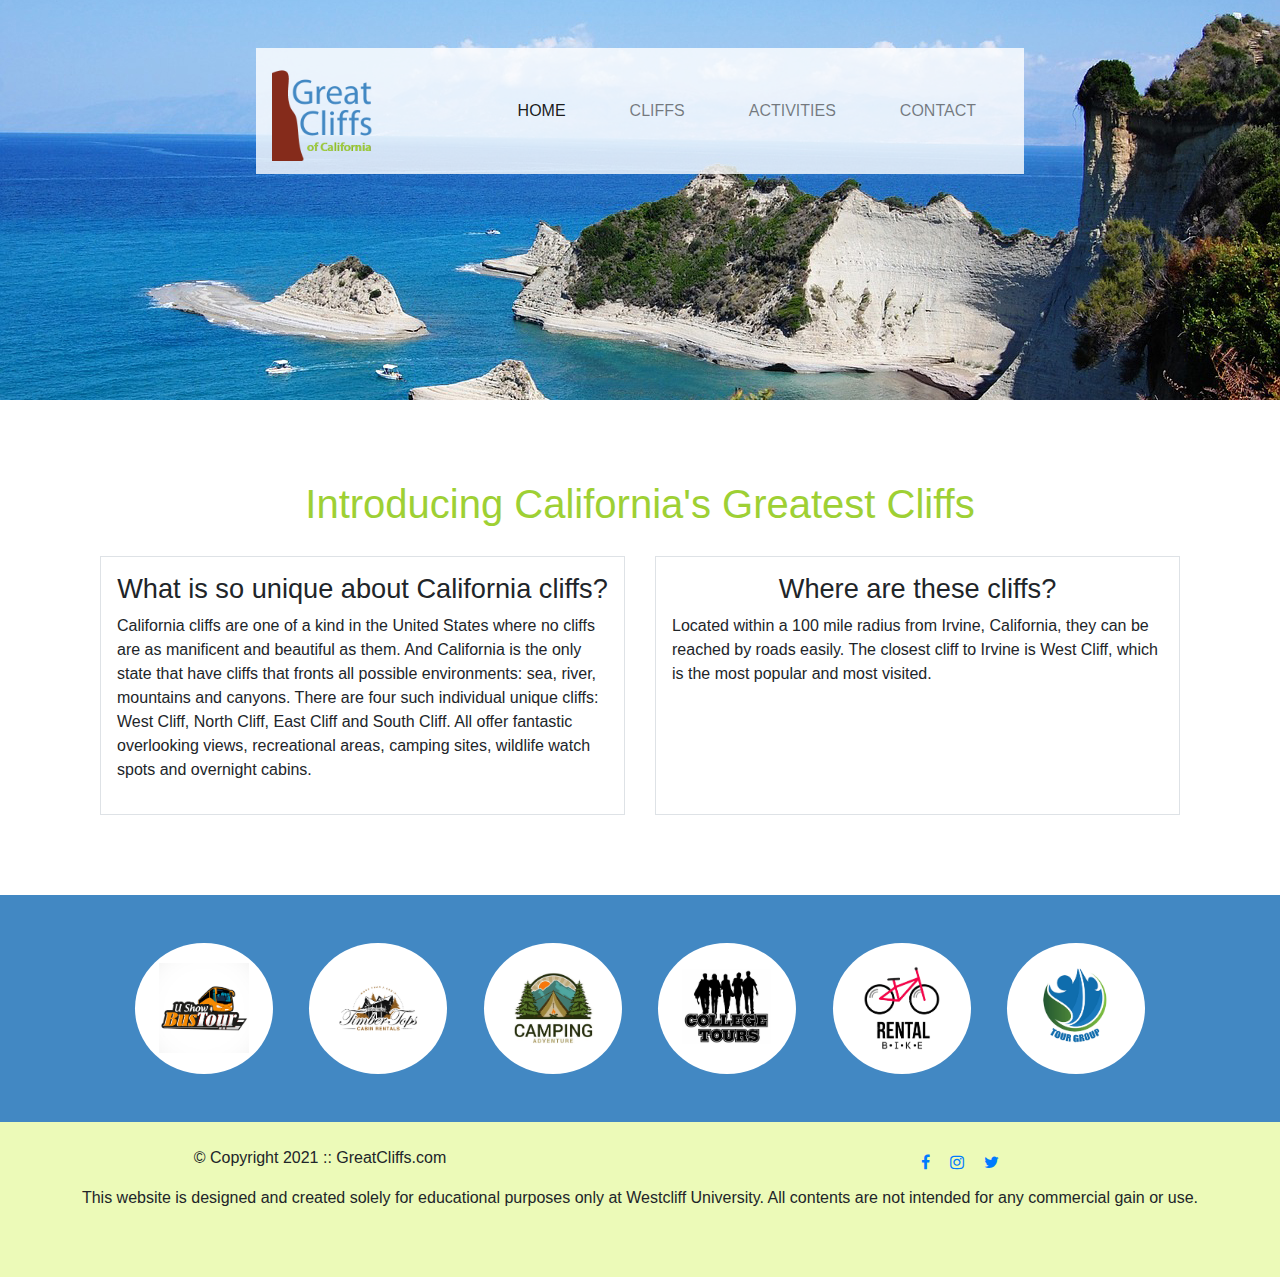
<file: index.html>
<!DOCTYPE html>
<html lang="en">
  <head>
    <title>Great Cliffs of California</title>

    <!-- Meta Tags -->
    <meta charset="UTF-8" />
    <meta
    name="viewport"
    content="width = device-width, initial-scale = 1, shrink-to-fit = no"
  />


    <!-- Bootstrap CSS -->
    <link
      rel="stylesheet"
      href="https://stackpath.bootstrapcdn.com/bootstrap/4.3.1/css/bootstrap.min.css"
      integrity="sha384-ggOyR0iXCbMQv3Xipma34MD+dH/1fQ784/j6cY/iJTQUOhcWr7x9JvoRxT2MZw1T"
      crossorigin="anonymous"
    />

    <!-- Font Awesome -->
    <link
      rel="stylesheet"
      href="https://cdnjs.cloudflare.com/ajax/libs/font-awesome/4.7.0/css/font-awesome.min.css"
    />
    <!-- Custom CSS -->
    <link rel="stylesheet" href="styles.css" />
  </head>

  <body id="home">
    <div id="">
      <header>
        <nav class="navbar navbar-expand-md navbar-light ml-auto mr-auto">
          <a class="navbar-brand" href="#"
            ><img src="images/logo.png" alt=""
          /></a>
          <button
            class="navbar-toggler"
            type="button"
            data-toggle="collapse"
            data-target="#navbarNav"
          >
            <span class="navbar-toggler-icon"></span>
          </button>
          <div class="collapse navbar-collapse" id="navbarNav">
            <ul class="navbar-nav ml-auto">
              <li class="nav-item px-lg-4 px-md-1 py-4">
                <a
                  class="nav-link active"
                  href="index.html"
                  style="display: inline-block"
                  >HOME</a
                >
              </li>
              <li class="nav-item px-lg-4 px-md-1 py-4">
                <a class="nav-link" href="cliff.html">CLIFFS</a>
              </li>
              <li class="nav-item px-lg-4 px-md-1 py-4">
                <a class="nav-link" href="activities.html">ACTIVITIES</a>
              </li>
              <li class="nav-item px-lg-4 px-md-1 py-4">
                <a class="nav-link" href="contact.html">CONTACT</a>
              </li>
            </ul>
          </div>
        </nav>

        <!-- test nav  -->
      </header>

      <main class="container">
        <h1 class="col-12 text-center">
          Introducing California's Greatest Cliffs
        </h1>
        <div class="d-flex justify-content-between flex-wrap">
          <div class="col-sm-12 col-lg-6">
            <div class="border p-3 mb-lg-0 mb-md-2 mb-sm-2 h-100">
              <h2 class="text-center">
                What is so unique about California cliffs?
              </h2>
              <p>
                California cliffs are one of a kind in the United States where
                no cliffs are as manificent and beautiful as them. And
                California is the only state that have cliffs that fronts all
                possible environments: sea, river, mountains and canyons. There
                are four such individual unique cliffs: West Cliff, North Cliff,
                East Cliff and South Cliff. All offer fantastic overlooking
                views, recreational areas, camping sites, wildlife watch spots
                and overnight cabins.
              </p>
            </div>
          </div>

          <div class="col-sm-12 col-lg-6">
            <div class="border p-3 mt-lg-0 mt-md-2 mt-sm-2 h-100">
              <h2 class="text-center">Where are these cliffs?</h2>
              <p class="">
                Located within a 100 mile radius from Irvine, California, they
                can be reached by roads easily. The closest cliff to Irvine is
                West Cliff, which is the most popular and most visited.
              </p>
            </div>
          </div>
        </div>
      </main>

      <section>
        <div class="d-flex justify-content-between">
          <ul id="partners">
            <li class="partner m-3">
              <img
                src="images/partners/partner-bustour.png"
                alt="Partner Bus Tours"
              />
            </li>
            <li class="partner m-3">
              <img
                src="images/partners/partner-cabinrental.png"
                alt="Partner Cabin Rental"
              />
            </li>
            <li class="partner m-3">
              <img
                src="images/partners/partner-campingadv.png"
                alt="Partner Camping Adventure"
              />
            </li>
            <li class="partner m-3">
              <img
                src="images/partners/partner-collegetours.png"
                alt="Partner College Tours"
              />
            </li>
            <li class="partner m-3">
              <img
                src="images/partners/partner-rentalbike.png"
                alt="Partner Bike Rentals"
              />
            </li>
            <li class="partner m-3">
              <img
                src="images/partners/partner-tourgroup.png"
                alt="Partner Tour Group"
              />
            </li>
          </ul>
        </div>
      </section>

      <footer>
        <div class="container-fluid container-2 pt-4">
          <div class="row">
            <div class="col-lg-6">
              <p>&copy; Copyright 2021 :: GreatCliffs.com</p>
            </div>
            <div class="col-lg-6">
              <a href="#" class="fa fa-facebook p-2"></a>
              <a href="#" class="fa fa-instagram p-2"></a>
              <a href="#" class="fa fa-twitter p-2"></a>
            </div>
            <div class="col-12 w-100">
              <p>
                This website is designed and created solely for educational
                purposes only at Westcliff University. All contents are not
                intended for any commercial gain or use.
              </p>
            </div>
          </div>
        </div>
      </footer>
    </div>

    <!-- Bootstrap jQuery -->
    <script
      src="https://code.jquery.com/jquery-3.3.1.slim.min.js"
      integrity="sha384-q8i/X+965DzO0rT7abK41JStQIAqVgRVzpbzo5smXKp4YfRvH+8abtTE1Pi6jizo"
      crossorigin="anonymous"
    ></script>
    <script
      src="https://cdnjs.cloudflare.com/ajax/libs/popper.js/1.14.7/umd/popper.min.js"
      integrity="sha384-UO2eT0CpHqdSJQ6hJty5KVphtPhzWj9WO1clHTMGa3JDZwrnQq4sF86dIHNDz0W1"
      crossorigin="anonymous"
    ></script>
    <script
      src="https://stackpath.bootstrapcdn.com/bootstrap/4.3.1/js/bootstrap.min.js"
      integrity="sha384-JjSmVgyd0p3pXB1rRibZUAYoIIy6OrQ6VrjIEaFf/nJGzIxFDsf4x0xIM+B07jRM"
      crossorigin="anonymous"
    ></script>

    <!-- Bootstrap Popper -->

    <!-- Bootstrap JS -->
  </body>
</html>
</file>
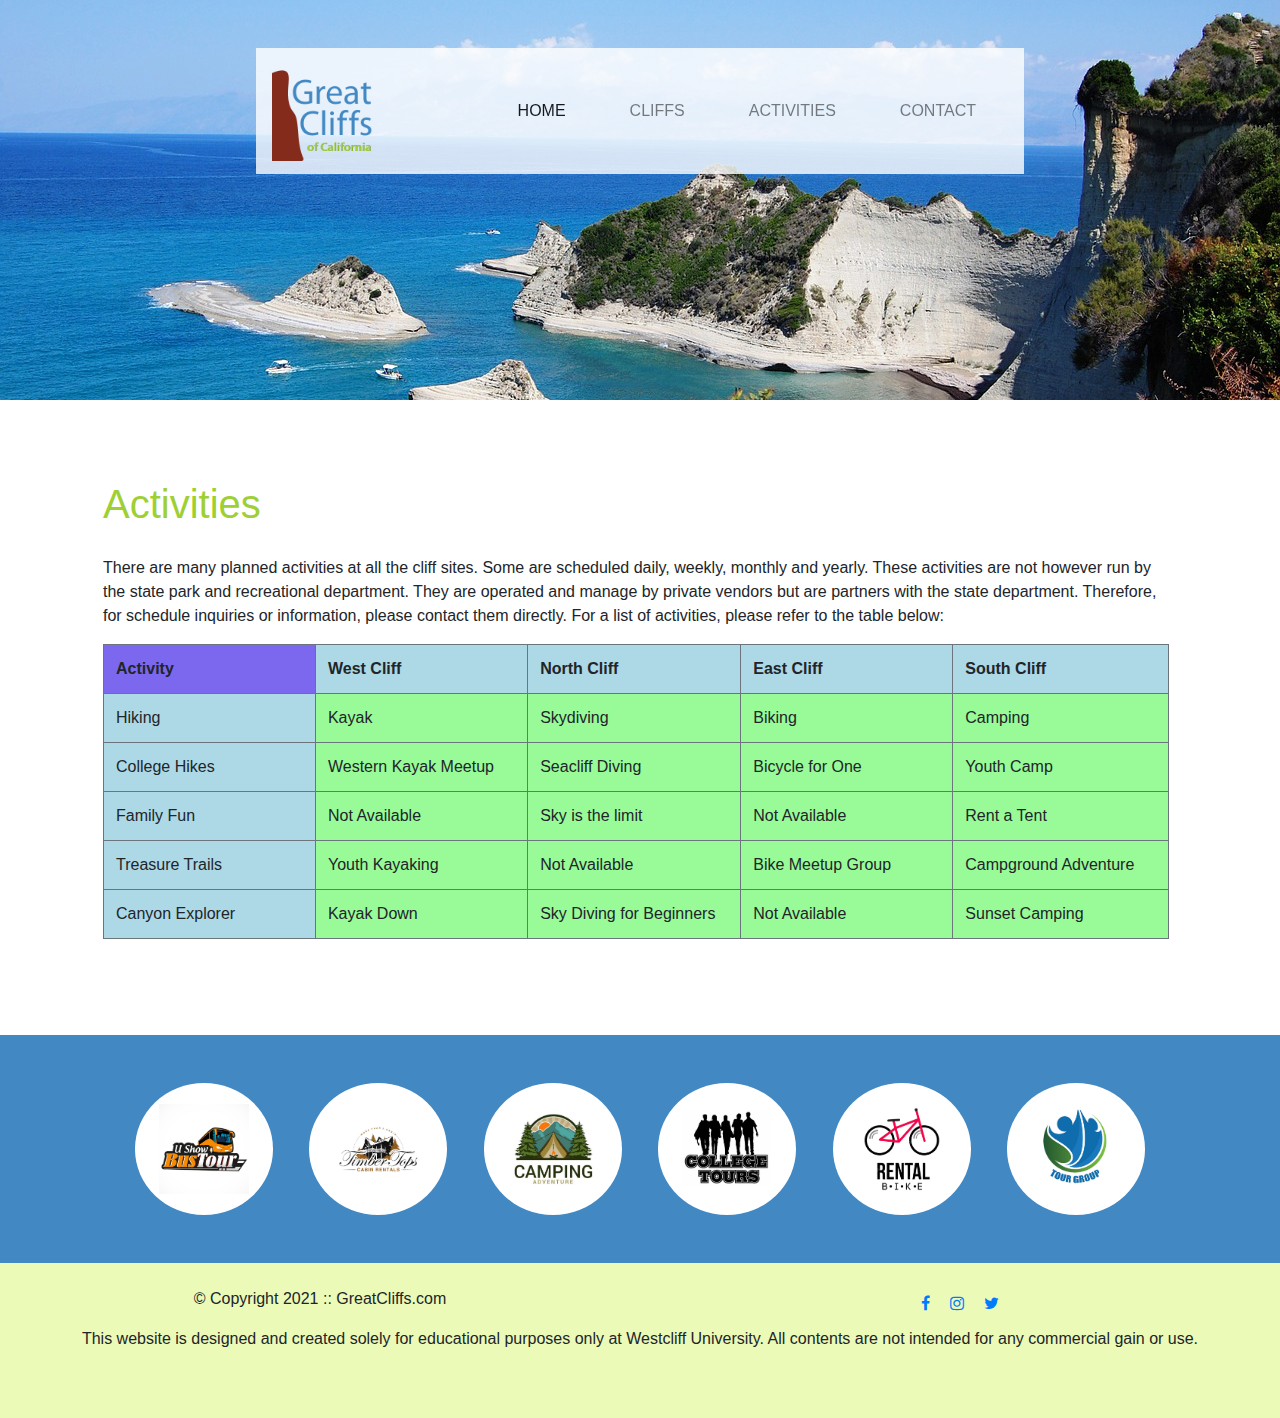
<file: activities.html>
<!DOCTYPE html>
<html lang="en">
  <head>
    <title> Activities - Great Cliffs of California</title>

    <!-- Meta Tags -->
    <meta charset="UTF-8" />
    <meta
      name="viewport"
      content="width = device-width, initial-scale = 1, shrink-to-fit = no"
    />

    <!-- Bootstrap CSS -->
    <link
      rel="stylesheet"
      href="https://stackpath.bootstrapcdn.com/bootstrap/4.3.1/css/bootstrap.min.css"
      integrity="sha384-ggOyR0iXCbMQv3Xipma34MD+dH/1fQ784/j6cY/iJTQUOhcWr7x9JvoRxT2MZw1T"
      crossorigin="anonymous"
    />

    <!-- Font Awesome -->
    <link
      rel="stylesheet"
      href="https://cdnjs.cloudflare.com/ajax/libs/font-awesome/4.7.0/css/font-awesome.min.css"
    />
    <!-- Custom CSS -->
    <link rel="stylesheet" href="styles.css" />
    <link rel="stylesheet" href="activities.css" />
  </head>

  <body id="home">
    <div id="">
      <header>
        <nav
          class="navbar navbar-expand-md navbar-light ml-auto mr-auto sticky-top"
        >
          <a class="navbar-brand" href="#"
            ><img src="images/logo.png" alt=""
          /></a>
          <button
            class="navbar-toggler"
            type="button"
            data-toggle="collapse"
            data-target="#navbarNav"
          >
            <span class="navbar-toggler-icon"></span>
          </button>
          <div class="collapse navbar-collapse" id="navbarNav">
            <ul class="navbar-nav ml-auto">
              <li class="nav-item px-lg-4 px-md-1 py-4">
                <a
                  class="nav-link active"
                  href="index.html"
                  style="display: inline-block"
                  >HOME</a
                >
              </li>
              <li class="nav-item px-lg-4 px-md-1 py-4">
                <a class="nav-link" href="cliff.html">CLIFFS</a>
              </li>
              <li class="nav-item px-lg-4 px-md-1 py-4">
                <a class="nav-link" href="activities.html">ACTIVITIES</a>
              </li>
              <li class="nav-item px-lg-4 px-md-1 py-4">
                <a class="nav-link" href="contact.html">CONTACT</a>
              </li>
            </ul>
          </div>
        </nav>

        <!-- test nav  -->
      </header>



      <main>
          <div class="container">
            <h1 class="h1">Activities</h1>
            <p>
              There are many planned activities at all the cliff sites. Some are
              scheduled daily, weekly, monthly and yearly. These activities are not
              however run by the state park and recreational department. They are
              operated and manage by private vendors but are partners with the state
              department. Therefore, for schedule inquiries or information, please
              contact them directly. For a list of activities, please refer to the
              table below:
            </p>
            
        
            <div class="table-responsive-sm">
                <table class="table" >
                    <thead>
                      <tr>
                        <th class="border border-secondary">Activity</th>
                        <th class="border border-secondary">West Cliff</th>
                        <th class="border border-secondary">North Cliff</th>
                        <th class="border border-secondary">East Cliff</th>
                        <th class="border border-secondary">South Cliff</th>
                      </tr>
                    </thead>
                    <tbody>
                      <tr>
                        <td class="border border-secondary">Hiking</td>
                        <td class="border border-secondary" >Kayak</td>
                        <td class="border border-secondary" >Skydiving</td>
                        <td class="border border-secondary" >Biking</td>
                        <td class="border border-secondary">Camping</td>
                      </tr>
                      <tr>
                        <td class="border border-secondary">College Hikes</td>
                        <td class="border border-secondary" >Western Kayak Meetup</td>
                        <td class="border border-secondary" >Seacliff Diving</td>
                        <td class="border border-secondary" >Bicycle for One</td>
                        <td class="border border-secondary" >Youth Camp</td>
                      </tr>
                      <tr>
                        <td class="border border-secondary">Family Fun</td>
                        <td class="border border-secondary" >Not Available</td>
                        <td class="border border-secondary" >Sky is the limit</td>
                        <td class="border border-secondary" >Not Available</td>
                        <td class="border border-secondary" >Rent a Tent</td>
                      </tr>
                      <tr>
                        <td class="border border-secondary">Treasure Trails</td>
                        <td class="border border-secondary">Youth Kayaking</td>
                        <td class="border border-secondary">Not Available</td>
                        <td class="border border-secondary">Bike Meetup Group</td>
                        <td class="border border-secondary">Campground Adventure</td>
                      </tr>
                      <tr>
                        <td class="border border-secondary">Canyon Explorer</td>
                        <td class="border border-secondary">Kayak Down</td>
                        <td class="border border-secondary">Sky Diving for Beginners</td>
                        <td class="border border-secondary">Not Available</td>
                        <td class="border border-secondary">Sunset Camping</td>
                      </tr>
                    </tbody>
                  </table>
            </div>


            <!-- Modal -->
                <div class="modal fade" id="exampleModal" tabindex="-1" role="dialog" aria-labelledby="exampleModalLabel" aria-hidden="true">
                    <div class="modal-dialog" role="document">
                    <div class="modal-content">
                        <div class="modal-header">
                        <h5 class="modal-title" id="exampleModalLabel">My Selected activities to enquire: </h5>
                        <button type="button" class="close" data-dismiss="modal" aria-label="Close">
                            <span aria-hidden="true">&times;</span>
                        </button>
                        </div>
                        <div class="modal-body">
                            
                        </div>
                        <div class="modal-footer">
                        <button type="button" class="btn btn-secondary" data-dismiss="modal">Close</button>
                        <button type="button" class="btn btn-primary">Save changes</button>
                        </div>
                    </div>
                    </div>
                </div>

          </div>
      </main>





      <section>
        <div class="d-flex justify-content-between">
          <ul id="partners">
            <li class="partner m-3">
              <img
                src="images/partners/partner-bustour.png"
                alt="Partner Bus Tours"
              />
            </li>
            <li class="partner m-3">
              <img
                src="images/partners/partner-cabinrental.png"
                alt="Partner Cabin Rental"
              />
            </li>
            <li class="partner m-3">
              <img
                src="images/partners/partner-campingadv.png"
                alt="Partner Camping Adventure"
              />
            </li>
            <li class="partner m-3">
              <img
                src="images/partners/partner-collegetours.png"
                alt="Partner College Tours"
              />
            </li>
            <li class="partner m-3">
              <img
                src="images/partners/partner-rentalbike.png"
                alt="Partner Bike Rentals"
              />
            </li>
            <li class="partner m-3">
              <img
                src="images/partners/partner-tourgroup.png"
                alt="Partner Tour Group"
              />
            </li>
          </ul>
        </div>
      </section>

      <footer>
        <div class="container-fluid container-2 pt-4">
          <div class="row">
            <div class="col-lg-6">
              <p>&copy; Copyright 2021 :: GreatCliffs.com</p>
            </div>
            <div class="col-lg-6">
              <a href="#" class="fa fa-facebook p-2"></a>
              <a href="#" class="fa fa-instagram p-2"></a>
              <a href="#" class="fa fa-twitter p-2"></a>
            </div>
            <div class="col-12 w-100">
              <p>
                This website is designed and created solely for educational
                purposes only at Westcliff University. All contents are not
                intended for any commercial gain or use.
              </p>
            </div>
          </div>
        </div>
      </footer>
    </div>

    <!-- Bootstrap jQuery -->
    <script
      src="https://code.jquery.com/jquery-3.3.1.slim.min.js"
      integrity="sha384-q8i/X+965DzO0rT7abK41JStQIAqVgRVzpbzo5smXKp4YfRvH+8abtTE1Pi6jizo"
      crossorigin="anonymous"
    ></script>
    <script
      src="https://cdnjs.cloudflare.com/ajax/libs/popper.js/1.14.7/umd/popper.min.js"
      integrity="sha384-UO2eT0CpHqdSJQ6hJty5KVphtPhzWj9WO1clHTMGa3JDZwrnQq4sF86dIHNDz0W1"
      crossorigin="anonymous"
    ></script>
    <script
      src="https://stackpath.bootstrapcdn.com/bootstrap/4.3.1/js/bootstrap.min.js"
      integrity="sha384-JjSmVgyd0p3pXB1rRibZUAYoIIy6OrQ6VrjIEaFf/nJGzIxFDsf4x0xIM+B07jRM"
      crossorigin="anonymous"
    ></script>

    <!-- Bootstrap Popper -->

    <!-- Bootstrap JS -->

    <script src="js/site_scripts.js"></script>
    <script src="js/randomcodes.js"></script>
    <script src="js/activity.js"></script>
  </body>
</html>
</file>
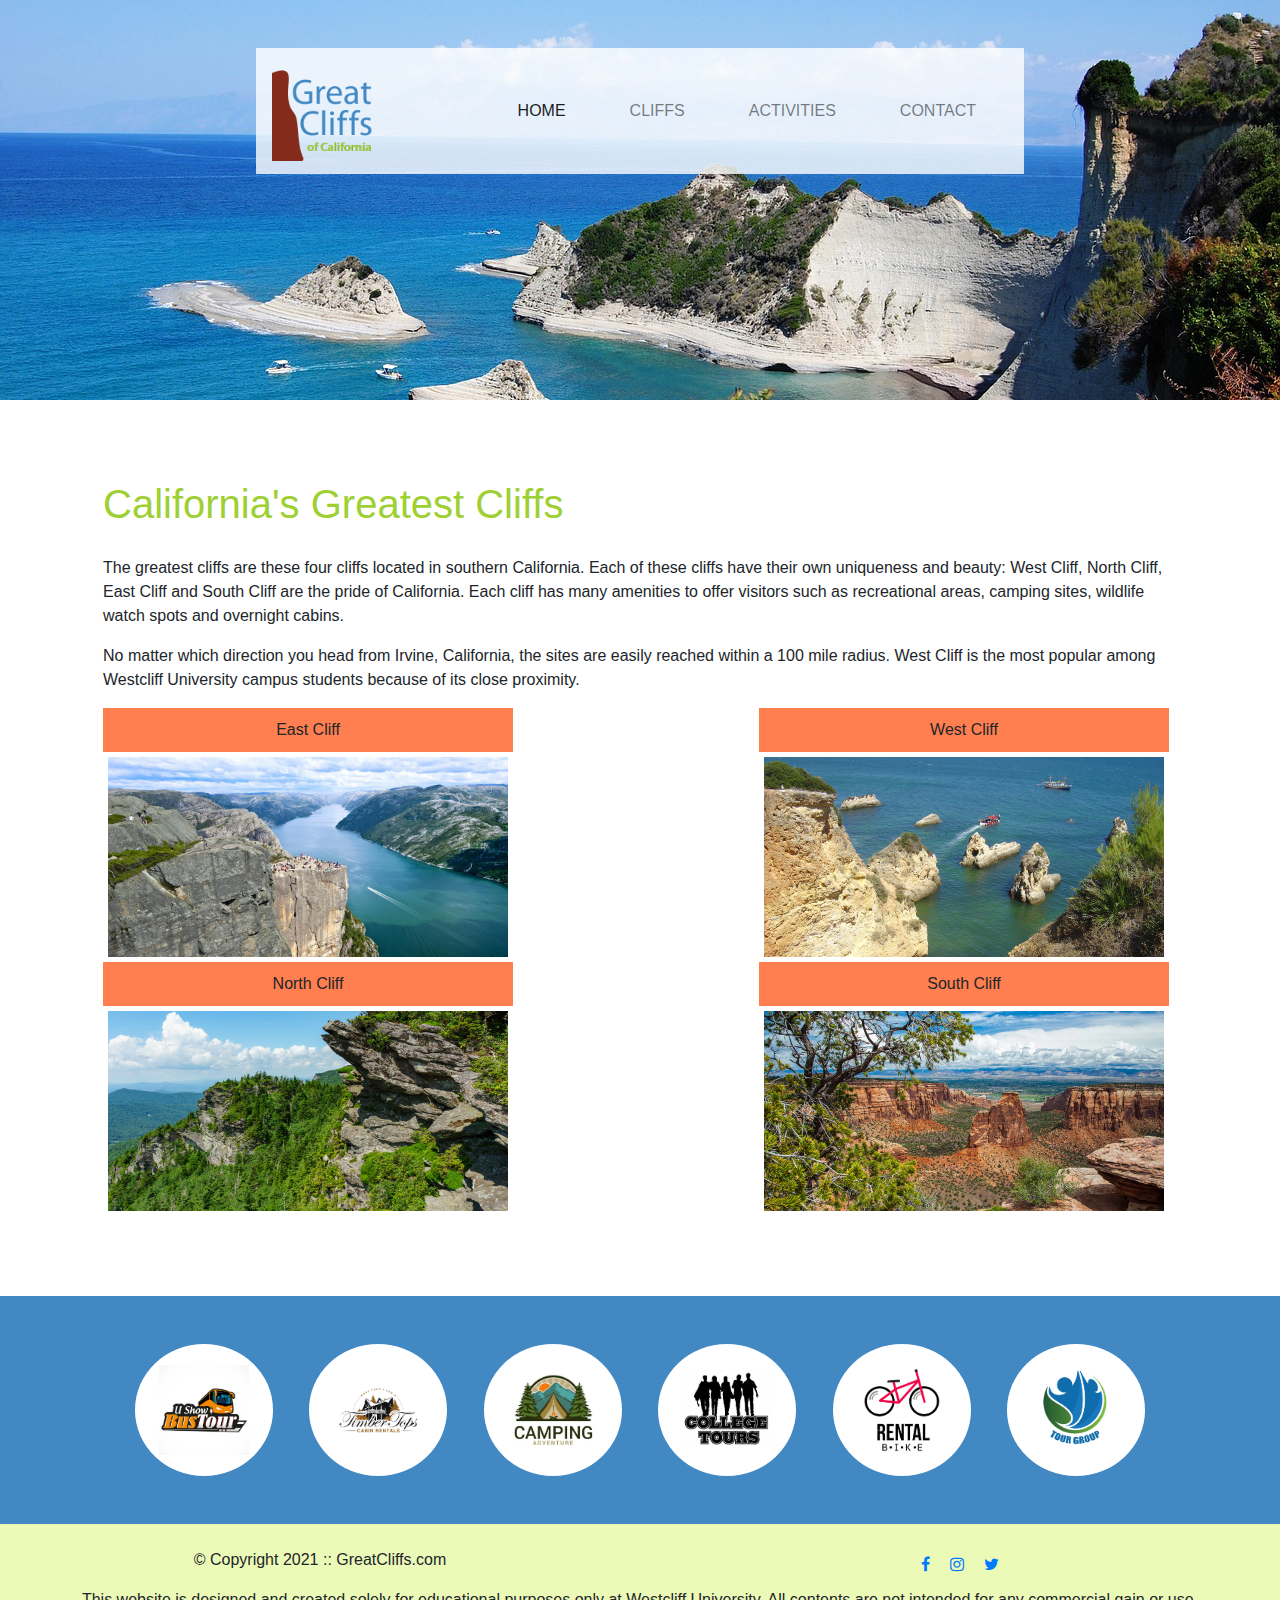
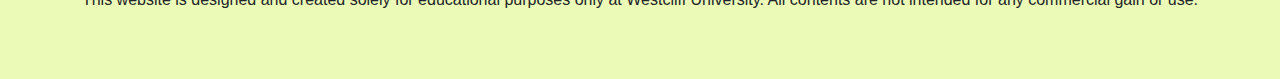
<file: cliff.html>
<!DOCTYPE html>
<html lang="en">
  <head>
    <title>Cliffs - Great Cliffs of California</title>

    <!-- Meta Tags -->
    <meta charset="UTF-8" />
    <meta
    name="viewport"
    content="width = device-width, initial-scale = 1, shrink-to-fit = no"
  />


    <!-- Bootstrap CSS -->
    <link
      rel="stylesheet"
      href="https://stackpath.bootstrapcdn.com/bootstrap/4.3.1/css/bootstrap.min.css"
      integrity="sha384-ggOyR0iXCbMQv3Xipma34MD+dH/1fQ784/j6cY/iJTQUOhcWr7x9JvoRxT2MZw1T"
      crossorigin="anonymous"
    />

    <!-- Font Awesome -->
    <link
      rel="stylesheet"
      href="https://cdnjs.cloudflare.com/ajax/libs/font-awesome/4.7.0/css/font-awesome.min.css"
    />
    <!-- Custom CSS -->
    <link rel="stylesheet" href="styles.css" />
    <link rel="stylesheet" href="cliff.css" />
  </head>

  <body id="home">
    <div id="">
      <header>
        <nav class="navbar navbar-expand-md navbar-light ml-auto mr-auto">
          <a class="navbar-brand" href="#"
            ><img src="images/logo.png" alt=""
          /></a>
          <button
            class="navbar-toggler"
            type="button"
            data-toggle="collapse"
            data-target="#navbarNav"
          >
            <span class="navbar-toggler-icon"></span>
          </button>
          <div class="collapse navbar-collapse" id="navbarNav">
            <ul class="navbar-nav ml-auto">
              <li class="nav-item px-lg-4 px-md-1 py-4">
                <a
                  class="nav-link active"
                  href="index.html"
                  style="display: inline-block"
                  >HOME</a
                >
              </li>
              <li class="nav-item px-lg-4 px-md-1 py-4">
                <a class="nav-link" href="#">CLIFFS</a>
              </li>
              <li class="nav-item px-lg-4 px-md-1 py-4">
                <a class="nav-link" href="activities.html">ACTIVITIES</a>
              </li>
              <li class="nav-item px-lg-4 px-md-1 py-4">
                <a class="nav-link" href="contact.html">CONTACT</a>
              </li>
            </ul>
          </div>
        </nav>

        <!-- test nav  -->
      </header>


      <main>
          <div class="container">
            <h1>California's Greatest Cliffs</h1>
            <p>
              The greatest cliffs are these four cliffs located in southern
              California. Each of these cliffs have their own uniqueness and beauty:
              West Cliff, North Cliff, East Cliff and South Cliff are the pride of
              California. Each cliff has many amenities to offer visitors such as
              recreational areas, camping sites, wildlife watch spots and overnight
              cabins.
            </p>
            <p>
              No matter which direction you head from Irvine, California, the sites
              are easily reached within a 100 mile radius. West Cliff is the most
              popular among Westcliff University campus students because of its
              close proximity.
            </p>


        <div class="img-container">
            <div class="east">
              <span>East Cliff</span>
              <div id="photo">
              <a href="#/" class="lightbox-toggle">
                <img src="images/east.jpg" alt="east cliff" />
              </a>
            </div>
            </div>
            <div class="west">
              <span>West Cliff</span>
              <div id="photo">
              <a href="#/" class="lightbox-toggle">
                <img src="images/west.jpg" alt="west cliff" />
              </a>
              </div>
            </div>
            <div class="line-break"></div>
            <div class="north">
              <span>North Cliff</span>
              <div id="photo">
              <a href="#/" class="lightbox-toggle">
                <img src="images/north.jpg" alt="north cliff" />
              </a>
              </div>
            </div>
            <div class="south">
              <span>South Cliff</span>
              <div id="photo">
              <a href="#/" class="lightbox-toggle">
                <img src="images/south.jpg" alt="south cliff" />
              </a>
              </div>
            </div>
          </div>
  
          <div class="backdrop"></div>
  
          <div class="box">
            <div class="close">&#10006;</div>
          </div>
    







          </div>
      </main>




      <section>
        <div class="d-flex justify-content-between">
          <ul id="partners">
            <li class="partner m-3">
              <img
                src="images/partners/partner-bustour.png"
                alt="Partner Bus Tours"
              />
            </li>
            <li class="partner m-3">
              <img
                src="images/partners/partner-cabinrental.png"
                alt="Partner Cabin Rental"
              />
            </li>
            <li class="partner m-3">
              <img
                src="images/partners/partner-campingadv.png"
                alt="Partner Camping Adventure"
              />
            </li>
            <li class="partner m-3">
              <img
                src="images/partners/partner-collegetours.png"
                alt="Partner College Tours"
              />
            </li>
            <li class="partner m-3">
              <img
                src="images/partners/partner-rentalbike.png"
                alt="Partner Bike Rentals"
              />
            </li>
            <li class="partner m-3">
              <img
                src="images/partners/partner-tourgroup.png"
                alt="Partner Tour Group"
              />
            </li>
          </ul>
        </div>
      </section>

      <footer>
        <div class="container-fluid container-2 pt-4">
          <div class="row">
            <div class="col-lg-6">
              <p>&copy; Copyright 2021 :: GreatCliffs.com</p>
            </div>
            <div class="col-lg-6">
              <a href="#" class="fa fa-facebook p-2"></a>
              <a href="#" class="fa fa-instagram p-2"></a>
              <a href="#" class="fa fa-twitter p-2"></a>
            </div>
            <div class="col-12 w-100">
              <p>
                This website is designed and created solely for educational
                purposes only at Westcliff University. All contents are not
                intended for any commercial gain or use.
              </p>
            </div>
          </div>
        </div>
      </footer>
    </div>

    <!-- Bootstrap jQuery -->
    <script
      src="https://code.jquery.com/jquery-3.3.1.slim.min.js"
      integrity="sha384-q8i/X+965DzO0rT7abK41JStQIAqVgRVzpbzo5smXKp4YfRvH+8abtTE1Pi6jizo"
      crossorigin="anonymous"
    ></script>
    <script
      src="https://cdnjs.cloudflare.com/ajax/libs/popper.js/1.14.7/umd/popper.min.js"
      integrity="sha384-UO2eT0CpHqdSJQ6hJty5KVphtPhzWj9WO1clHTMGa3JDZwrnQq4sF86dIHNDz0W1"
      crossorigin="anonymous"
    ></script>
    <script
      src="https://stackpath.bootstrapcdn.com/bootstrap/4.3.1/js/bootstrap.min.js"
      integrity="sha384-JjSmVgyd0p3pXB1rRibZUAYoIIy6OrQ6VrjIEaFf/nJGzIxFDsf4x0xIM+B07jRM"
      crossorigin="anonymous"
    ></script>
    <script src="js/demo.js"></script>

    <!-- Bootstrap Popper -->

    <!-- Bootstrap JS -->
  </body>
</html>
</file>
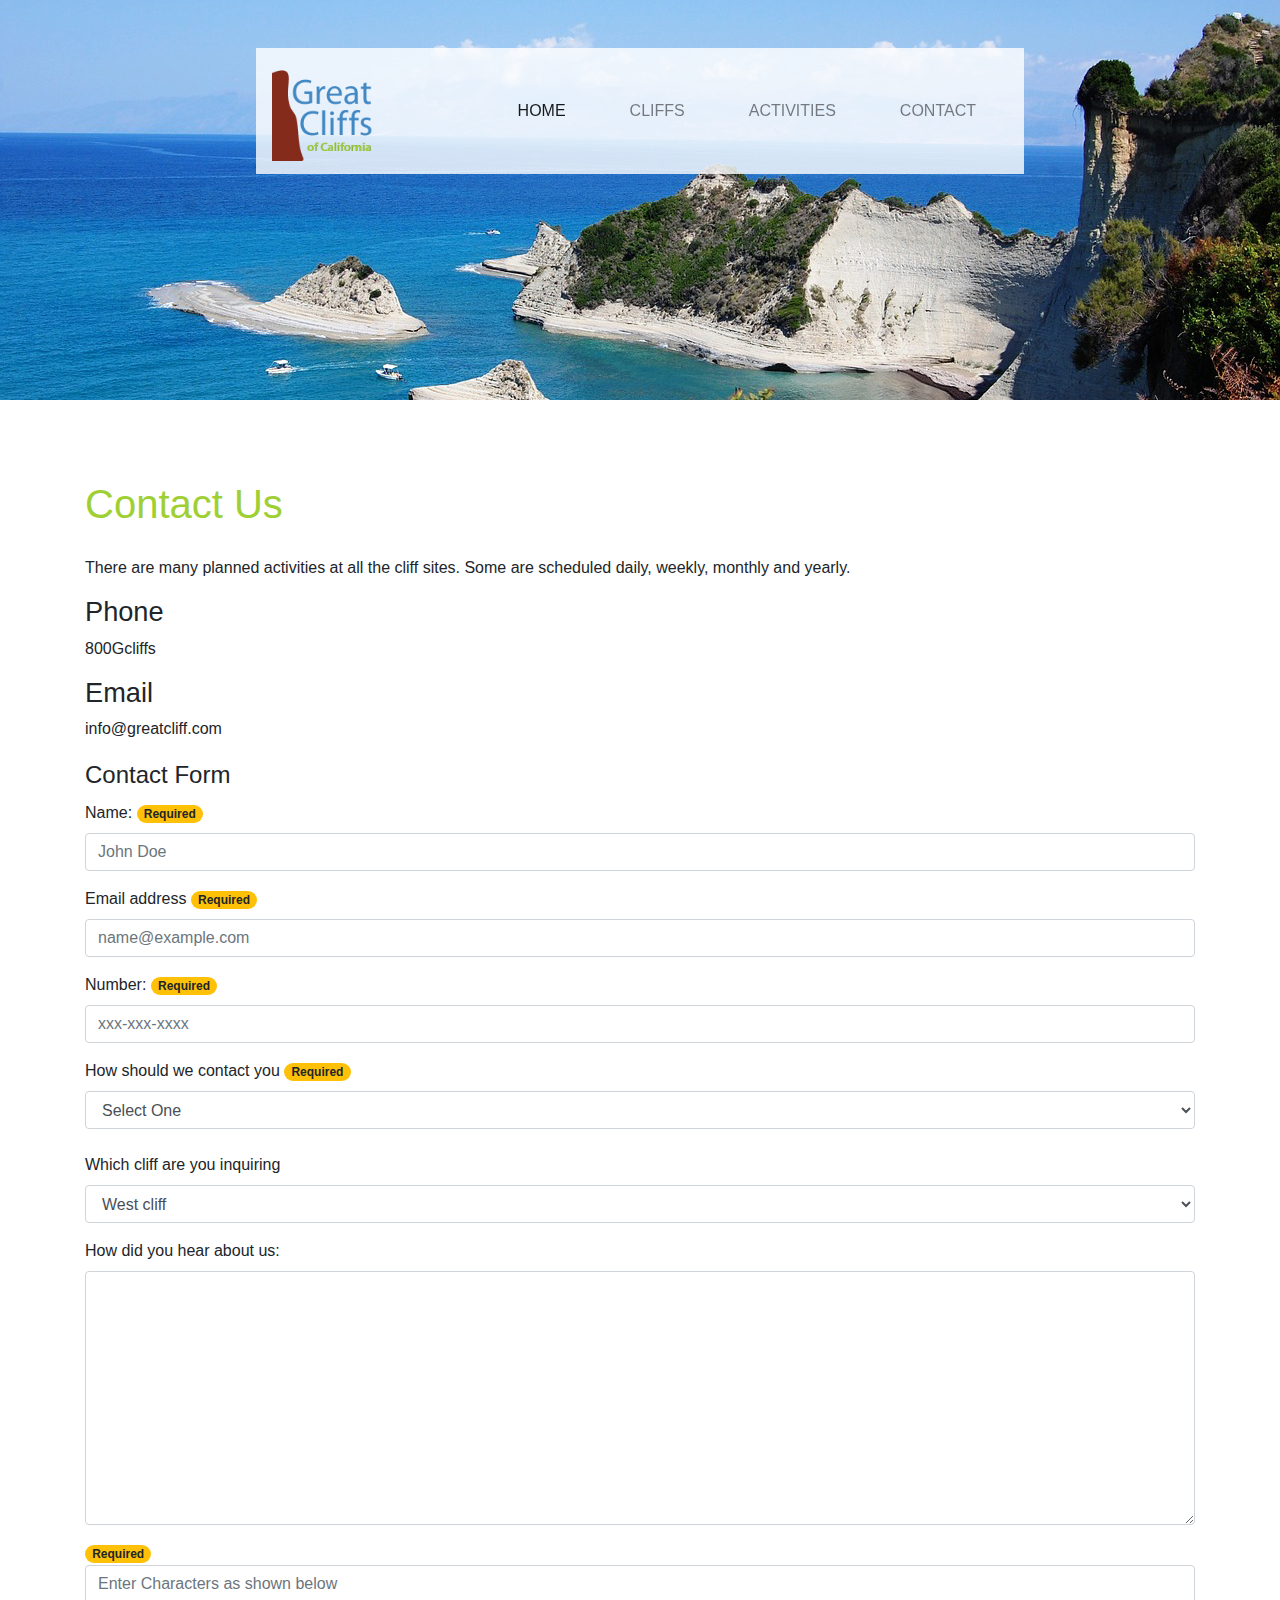
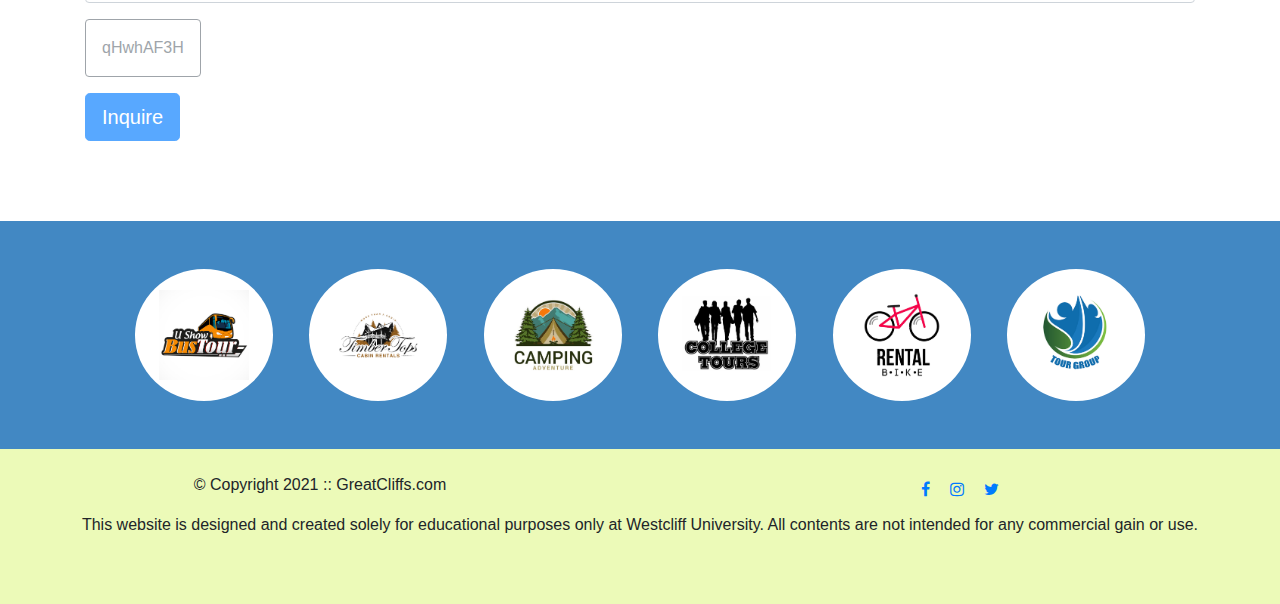
<file: contact.html>
<!DOCTYPE html>
<html lang="en">
  <head>
    <title>Great Cliffs of California</title>

    <!-- Meta Tags -->
    <meta charset="UTF-8" />
    <meta
      name="viewport"
      content="width = device-width, initial-scale = 1, shrink-to-fit = no"
    />

    <!-- Bootstrap CSS -->
    <link
      rel="stylesheet"
      href="https://stackpath.bootstrapcdn.com/bootstrap/4.3.1/css/bootstrap.min.css"
      integrity="sha384-ggOyR0iXCbMQv3Xipma34MD+dH/1fQ784/j6cY/iJTQUOhcWr7x9JvoRxT2MZw1T"
      crossorigin="anonymous"
    />

    <!-- Font Awesome -->
    <link
      rel="stylesheet"
      href="https://cdnjs.cloudflare.com/ajax/libs/font-awesome/4.7.0/css/font-awesome.min.css"
    />
    <!-- Custom CSS -->
    <link rel="stylesheet" href="styles.css" />
  </head>

  <body id="home">
    <div id="">
      <header>
        <nav
          class="navbar navbar-expand-md navbar-light ml-auto mr-auto sticky-top"
        >
          <a class="navbar-brand" href="#"
            ><img src="images/logo.png" alt=""
          /></a>
          <button
            class="navbar-toggler"
            type="button"
            data-toggle="collapse"
            data-target="#navbarNav"
          >
            <span class="navbar-toggler-icon"></span>
          </button>
          <div class="collapse navbar-collapse" id="navbarNav">
            <ul class="navbar-nav ml-auto">
              <li class="nav-item px-lg-4 px-md-1 py-4">
                <a
                  class="nav-link active"
                  href="index.html"
                  style="display: inline-block"
                  >HOME</a
                >
              </li>
              <li class="nav-item px-lg-4 px-md-1 py-4">
                <a class="nav-link" href="cliff.html">CLIFFS</a>
              </li>
              <li class="nav-item px-lg-4 px-md-1 py-4">
                <a class="nav-link" href="activities.html">ACTIVITIES</a>
              </li>
              <li class="nav-item px-lg-4 px-md-1 py-4">
                <a class="nav-link" href="contact.html">CONTACT</a>
              </li>
            </ul>
          </div>
        </nav>

        <!-- test nav  -->
      </header>

      <main class="container">
        <h1 class="h1">Contact Us</h1>
        <p>
          There are many planned activities at all the cliff sites. Some are
          scheduled daily, weekly, monthly and yearly.
        </p>

        <h2>Phone</h2>
        <p>800Gcliffs</p>

        <h2>Email</h2>
        <p>info@greatcliff.com</p>

        <form action="/signup" method="POST">
          <fieldset>
            <legend>Contact Form</legend>

            <div class="form-group">
              <label for="usr">Name:</label>
              <span class="badge badge-pill badge-warning">Required</span>
              <input
                type="text"
                class="form-control"
                id="usr"
                placeholder="John Doe"
              />
            </div>
            <div class="form-group">
              <label for="exampleFormControlInput1">Email address</label>
              <span class="badge badge-pill badge-warning">Required</span>
              <input
                type="email"
                class="form-control"
                id="exampleFormControlInput1"
                placeholder="name@example.com"
              />
            </div>
            <div class="form-group">
              <label for="mobile">Number:</label>
              <span class="badge badge-pill badge-warning">Required</span>
              <input
                type="text"
                class="form-control"
                id="mobile"
                placeholder="xxx-xxx-xxxx"
              />
            </div>

            <label
              >How should we contact you
              <span class="badge badge-pill badge-warning"
                >Required</span
              ></label
            ><br />
            <select class="form-control" id="selectContact">
              <option>Select One</option>
              <option value="email">Email</option>
              <option value="phone">Phone</option>
            </select>

            <div id="contactMethod"></div>

            <br /><label>Which cliff are you inquiring</label>
            <select class="form-control">
              <option>West cliff</option>
              <option>North cliff</option>
            </select>

            <div class="form-group mt-3">
              <label for="exampleFormControlTextarea1"
                >How did you hear about us:
              </label>
              <textarea
                class="form-control"
                id="exampleFormControlTextarea1"
                rows="10"
              ></textarea>
            </div>

            <div class="randomcode form-group">
              <span class="badge badge-pill badge-warning">Required</span>
              <input
                id="codeentered"
                class="form-control"
                type="text"
                name="randomcode"
                placeholder="Enter Characters as shown below"
              />
              <button
                type="button"
                id="codes"
                class="btn btn-outline-secondary mt-3 p-3"
                disabled
              >
                Secondary
              </button>
            </div>

            <div class="button">
              <button
                type="button"
                id="submit"
                class="btn btn-lg btn-primary"
                disabled
              >
                Inquire
              </button>
            </div>
          </fieldset>
        </form>
      </main>

      <section>
        <div class="d-flex justify-content-between">
          <ul id="partners">
            <li class="partner m-3">
              <img
                src="images/partners/partner-bustour.png"
                alt="Partner Bus Tours"
              />
            </li>
            <li class="partner m-3">
              <img
                src="images/partners/partner-cabinrental.png"
                alt="Partner Cabin Rental"
              />
            </li>
            <li class="partner m-3">
              <img
                src="images/partners/partner-campingadv.png"
                alt="Partner Camping Adventure"
              />
            </li>
            <li class="partner m-3">
              <img
                src="images/partners/partner-collegetours.png"
                alt="Partner College Tours"
              />
            </li>
            <li class="partner m-3">
              <img
                src="images/partners/partner-rentalbike.png"
                alt="Partner Bike Rentals"
              />
            </li>
            <li class="partner m-3">
              <img
                src="images/partners/partner-tourgroup.png"
                alt="Partner Tour Group"
              />
            </li>
          </ul>
        </div>
      </section>

      <footer>
        <div class="container-fluid container-2 pt-4">
          <div class="row">
            <div class="col-lg-6">
              <p>&copy; Copyright 2021 :: GreatCliffs.com</p>
            </div>
            <div class="col-lg-6">
              <a href="#" class="fa fa-facebook p-2"></a>
              <a href="#" class="fa fa-instagram p-2"></a>
              <a href="#" class="fa fa-twitter p-2"></a>
            </div>
            <div class="col-12 w-100">
              <p>
                This website is designed and created solely for educational
                purposes only at Westcliff University. All contents are not
                intended for any commercial gain or use.
              </p>
            </div>
          </div>
        </div>
      </footer>
    </div>

    <!-- Bootstrap jQuery -->
    <script
      src="https://code.jquery.com/jquery-3.3.1.slim.min.js"
      integrity="sha384-q8i/X+965DzO0rT7abK41JStQIAqVgRVzpbzo5smXKp4YfRvH+8abtTE1Pi6jizo"
      crossorigin="anonymous"
    ></script>
    <script
      src="https://cdnjs.cloudflare.com/ajax/libs/popper.js/1.14.7/umd/popper.min.js"
      integrity="sha384-UO2eT0CpHqdSJQ6hJty5KVphtPhzWj9WO1clHTMGa3JDZwrnQq4sF86dIHNDz0W1"
      crossorigin="anonymous"
    ></script>
    <script
      src="https://stackpath.bootstrapcdn.com/bootstrap/4.3.1/js/bootstrap.min.js"
      integrity="sha384-JjSmVgyd0p3pXB1rRibZUAYoIIy6OrQ6VrjIEaFf/nJGzIxFDsf4x0xIM+B07jRM"
      crossorigin="anonymous"
    ></script>

    <!-- Bootstrap Popper -->

    <!-- Bootstrap JS -->

    <script src="js/site_scripts.js"></script>
    <script src="js/randomcodes.js"></script>
  </body>
</html>
</file>
<file: styles.css>
/* Header */
header {
  width: 100%;
  min-height: 400px;
  padding-top: 3em;
}
#home header {
  background: no-repeat lightgrey url(images/cliff_ocean.jpg);
  background-size: cover;
}
.main-header {
  background-color: rgb(255, 255, 255, 0.8);
  width: 75%;
  margin: 2em auto 0 auto;
  min-height: 100px;
  height: 100px;
}
.main-header .logo img {
  width: 100px;
  height: 100px;
  margin: 0 2em 0 0;
  float: left;
}

/* Navigation */
.main-menu {
  /* margin-left: 227px; */
  font-weight: 400;
}
.main-menu ul li {
  list-style-type: none;
  /* display: inline-block; */
  /* float: left; */
  padding-left: 25px;
  padding-right: 25px;
  border-left: 1px solid rgba(202, 204, 202, 0.6);
  line-height: 100px;
  text-transform: uppercase;
  font-size: 14px;
}
.main-menu ul li a {
  text-decoration: none;
  color: #888;
}
.main-menu ul li a:hover {
  color: #9ed034;
}
.main-menu ul li.active {
  background: #9ed034;
  border: none;
}
.main-menu ul li.active a {
  color: #fff;
}

/* Main */
main {
  padding: 3em 6em 3em 5.5em;
  margin: 2em 0;
  font-family: Arial, Helvetica, sans-serif;
}
main h1 {
  font-size: 2.5em;
  padding-bottom: 0.5em;
  color: #9ed034;
}
main h2 {
  font-size: 1.7em;
}

/* Partners */
section {
  width: 100%;
  background-color: #4288c3;
}
section #partners {
  width: 1200px;
  padding: 2em 0 2em 0;
  margin: 0 auto;
  text-align: center;
}
section #partners .partner {
  display: inline-block;
  margin: 0 0.75em;
  padding: 1.3em 1.5em;
  background-color: #fff;
  border-radius: 50%;
}
section #partners .partner img {
  width: 90px;
  height: 90px;
}

/* Footer */
footer {
  width: 100%;
  height: 155px;
  padding-bottom: 1em;
  background-color: #ecfab8;
}
footer #nondisclaimer .copy {
  padding: 3.5em 3.5em 3.5em 13em;
  float: left;
  font-size: 0.9em;
}
footer #nondisclaimer .social {
  padding: 2.5em;
  margin-right: 9.25em;
  float: right;
}
footer #disclaimer {
  clear: both;
}

footer #disclaimer p {
  font-size: 0.85em;
  text-align: center;
}
footer #nondisclaimer .social .fa {
  padding: 15px;
  font-size: 15px;
  width: 15px;
  text-align: center;
  text-decoration: none;
  margin: 0 4px;
  border-radius: 50%;
}
footer #nondisclaimer .social .fa:hover {
  opacity: 0.7;
}
footer #nondisclaimer .social .fa-facebook {
  background: #3b5998;
  color: white;
}

footer #nondisclaimer .social .fa-twitter {
  background: #55acee;
  color: white;
}

footer #nondisclaimer .social .fa-instagram {
  background: #125688;
  color: white;
}

.navbar-expand-md {
  height: auto;
}

nav img {
  height: 100px;
  width: auto;
}

nav {
  background-color: rgb(255, 255, 255, 0.8);
  max-width: 60%;
}

nav li:hover {
  background-color: lawngreen;
}

.container-2 {
  text-align: center;
  background-color: #ecfab8;
}
/* ACTIVATE BELOW WHEN TESTING NAVIGATION AND OTHERS FOR RWD */

/* Media Queries */
/*@media (max-width: 768px) {
    footer #nondisclaimer .copy {
        padding: 3.5em 0em 3.5em 0em;
        text-align: center;
        float: none;
        font-size: 0.9em;
      }
      footer #nondisclaimer .social {
        padding: 2.5em 0;
        margin: 0;
        text-align: center;
        float: none;
      }
}

@media (max-width: 992px) {
    .logo img {
        position: relative;
        bottom: 8px;
    }
    .main-menu {
        width: 200px;
        background-color:rgb(255, 255, 255);
        position: absolute;
        right: 1.7em;
      }
      .main-menu ul li {
        border-bottom: 1px solid rgba(202, 204, 202, 0.6);
      }
      main {
        padding: 3em 1em 3em 1em;
        margin: 0;
      }
      #home .main-col-content {
        padding: 25px;
        min-height: 450px;
        margin-top: 1em;
      }
} */
</file>
<file: activities.css>
table caption {
    padding: 10px;
    background-color: brown;
    color: white;
  }
  
  tr th {
    padding: 10px;
    background-color: lightblue;
  }
  
  tr th:first-child {
    background-color: mediumslateblue;
  }
  
  tr td {
    padding: 15px;
    width: 230px;
    background-color: #98fb98;
  }
  
  tr td:first-child {
    background-color: lightblue;
  }
  
  .activities-inquire{
    position: relative;
    display: none;
    border-style: solid;
    border-width: 2px;
    border-color: #98fb98;
    margin: 20px 100px;
    /* width: inherit; */
    padding: 20px;
  }
  .activities-inquire-show{
    display: block;
  }
  
  #getinfo-div {
    display: flex;
    position: relative;
    text-align: right;
    right: 0px;
    position: absolute;
      bottom: 30px;
      right: 20px;
  
  }
  
  #infobox{
    display: inline;
  }
</file>
<file: cliff.css>
* {
    z-index: 1;
}

.img-container {
    display: flex;
    flex-flow: row wrap;
    align-content: space-between;
    justify-content: space-between;
}

.img-container img{
    width: 400px;
    text-align: center;
    margin: 5px;
}

.img-container span{
    display: block;
    text-align: center;
    background-color: coral;
    padding: 10px;
}

.line-break {
    
    width: 100%;
  }


/* ---------------- */

.lightbox-toggle {
    color: black;
}
  
.backdrop {
    z-index: 1;
    opacity: .0;
    filter: alpha(opacity=0);
    display: none;
    position: fixed;
    top: 0px;
    left: 0px;
    width: 100%;
    height: 100%;
    background: #000;
}
.box {
    z-index: 2;
    position: fixed;
    opacity: 1;
    display: none;
    top: 50%;
    left: 50%;
    transform: translate(-50%, -50%);
    width: auto;
    height: auto;
    width: 600px;
    background: #fff;
    padding: 20px;
    border-radius: 5px;
    -moz-box-shadow: 0px 0px 5px #444444;
    -webkit-box-shadow: 0px 0px 5px #444444;
    box-shadow: 0px 0px 5px #444444;
}


.close {
    float: right;
    cursor: pointer;
}

#gallery #photo a img {
    width: 400px;
}

.box img {
    width:100%;
}
</file>
